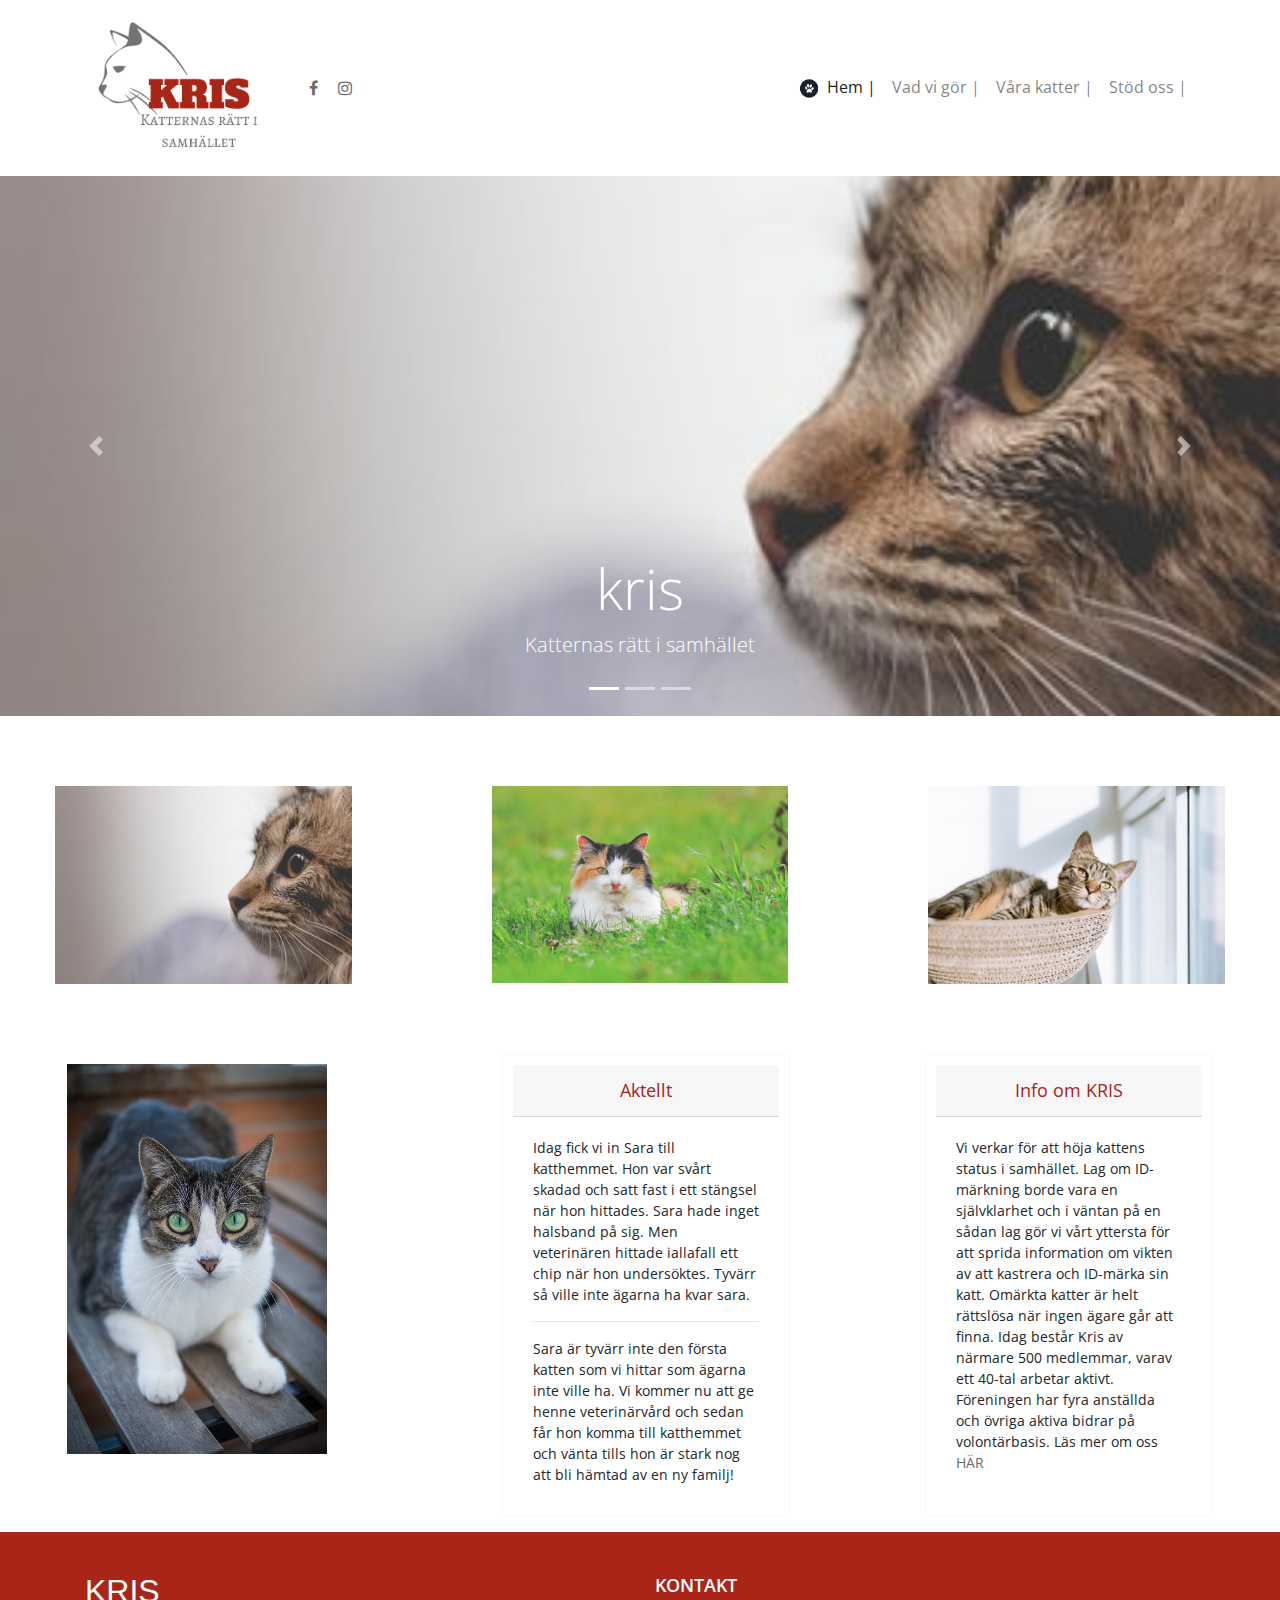
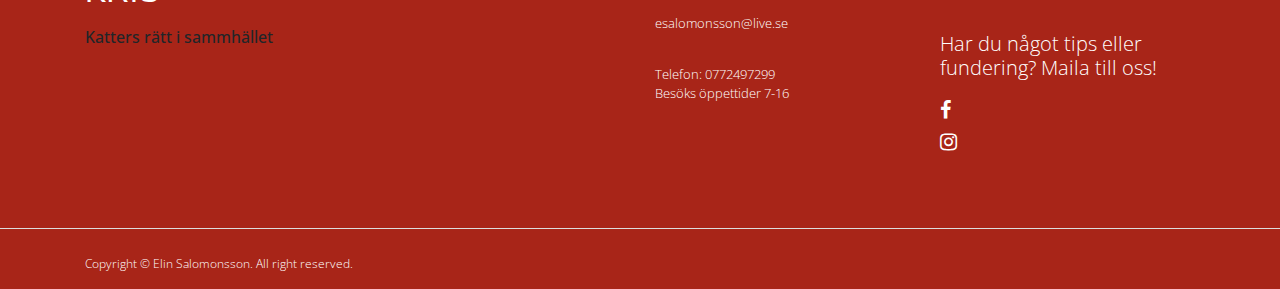
<file: index.html>
<!DOCTYPE html>
<html lang="sv">
<head>
    <title> Göteborgs katthem - KRIS </title>

<meta charset="UTF-8"/>
    
    <meta name="keywords" content="katthem, katt, hjälp, hemlösa katter, skänka pengar"/>
    <meta name="description" content="Ett katthem där vi hämtar vårdar och ger katter ett nytt hem">
    <meta name="viewport" content="width=device-width, initial-scale=1, shrink-to-fit=no">
 <meta name="viewport" content="initial-scale=1">
    
    <link rel="stylesheet" href="https://stackpath.bootstrapcdn.com/bootstrap/4.3.1/css/bootstrap.min.css" integrity="sha384-ggOyR0iXCbMQv3Xipma34MD+dH/1fQ784/j6cY/iJTQUOhcWr7x9JvoRxT2MZw1T" crossorigin="anonymous">
    
    <link rel="stylesheet" href="https://cdnjs.cloudflare.com/ajax/libs/font-awesome/4.7.0/css/font-awesome.min.css">

    <link href="style.css" rel="stylesheet" type="text/css">
    
     <link href="https://fonts.googleapis.com/css?family=Open+Sans&display=swap" rel="stylesheet">
</head>
    
<body>
    
      <!--Navbar-->

    <nav class="navbar navbar-expand-lg navbar-light bg-white static-top">
  <div class="container">
    <a class="navbar-brand" href="index.html">
          <img src="KRIS%20(5).png" height="150" alt="KRIS logo">
        </a>
    <button class="navbar-toggler" type="button" data-toggle="collapse" data-target="#navbarResponsive" aria-controls="navbarResponsive" aria-expanded="false" aria-label="Toggle navigation">
          <span class="navbar-toggler-icon"></span>
        </button>
    <div class="collapse navbar-collapse" id="navbarResponsive">
        <a href="#" class="fa fa-facebook"></a><a href="#" class="fa fa-instagram"></a>
      <ul class="navbar-nav ml-auto">
        <li class="nav-item active">

                    <a class="nav-link" href="index.html"><img src="cat-2692346_960_720.png" height="25" alt="hemknapp">Hem |
                <span class="sr-only">(current)</span>
              </a>
        </li>
        
            <li class="nav-item">
          <a class="nav-link" href="vadvigor.html">Vad vi gör |</a>
        </li>
        <li class="nav-item">
          <a class="nav-link" href="varakatter.html">Våra katter |</a>
        </li>
          <li class="nav-item">
          <a class="nav-link" href="stodoss.html">Stöd oss |</a>
      </ul>
    </div>
  </div>
</nav>

    
    
    <!--SLIDE PIC-->
    
                           
     <header>
  <div id="carouselExampleIndicators" class="carousel slide" data-ride="carousel">
    <ol class="carousel-indicators">
      <li data-target="#carouselExampleIndicators" data-slide-to="0" class="active"></li>
      <li data-target="#carouselExampleIndicators" data-slide-to="1"></li>
      <li data-target="#carouselExampleIndicators" data-slide-to="2"></li>
    </ol>
    <div class="carousel-inner" role="listbox">
     
      <div class="carousel-item active" style="background-image: url(kattstirr.jpg)" alt="katt">
        <div class="carousel-caption d-none d-md-block">
          <h3 class="display-4">kris</h3>
          <p class="lead">Katternas rätt i samhället</p>
        </div>
      </div>
     
      <div class="carousel-item" style="background-image: url(kattvitbakgrund.jpg)" alt="katt">
        <div class="carousel-caption d-none d-md-block">
          <h3 class="display-4">Ni hjälper</h3>
          <p class="lead">Tack vare er så kan vi rädda Göteborgs hemlösa katter.</p>
        </div>
      </div>
      <!-- Slide Three - Set the background image for this slide in the line below -->
      <div class="carousel-item" style="background-image: url(kattgr%C3%B6n.jpg)" alt="katt">
        <div class="carousel-caption d-none d-md-block">
          <h3 class="display-4">Vi räddar</h3>
          <p class="lead">Hittils har vi räddat 500 katter!</p>
        </div>
      </div>
    </div>
    <a class="carousel-control-prev" href="#carouselExampleIndicators" role="button" data-slide="prev">
          <span class="carousel-control-prev-icon" aria-hidden="true"></span>
          <span class="sr-only">Previous</span>
        </a>
    <a class="carousel-control-next" href="#carouselExampleIndicators" role="button" data-slide="next">
          <span class="carousel-control-next-icon" aria-hidden="true"></span>
          <span class="sr-only">Next</span>
        </a>
  </div>
</header>
    
    
    <!--bilder column-->
    
  <div class="row">
  <div class="column">
    <img src="kattstirr.jpg" style="width:100%" alt="katt">
  </div>
  <div class="column">
    <img src="kattgräs.jpg" style="width:100%" alt="katt">
  </div>
  <div class="column">
    <img src="kattchill.jpg" style="width:100%" alt="katt">
  </div>
</div> 
    
    
                                            
    <!--Container-->
    
    
<div class="container-1">
 
    <img src="katt.jpg" alt="katt">
        
<div class="card border-light mb-3" style="max-width: 18rem;">
  <div class="card-header">Aktellt</div>
  <div class="card-body">
   
      <p class="card-text">Idag fick vi in Sara till katthemmet. Hon var svårt skadad och satt fast i ett stängsel när hon hittades. Sara hade inget halsband på sig. Men veterinären hittade iallafall ett chip när hon undersöktes. Tyvärr så ville inte ägarna ha kvar sara.  <HR width="100%" align="left"></HR>
      Sara är tyvärr inte den första katten som vi hittar som ägarna inte ville ha. Vi kommer nu att ge henne veterinärvård och sedan får hon komma till katthemmet och vänta tills hon är stark nog att bli hämtad av en ny familj!
  </div>
</div>
   
   
    <div class="card border-light mb-3" style="max-width: 18rem;">
  <div class="card-header">Info om KRIS</div>
  <div class="card-body">
    <p class="card-text">Vi verkar för att höja kattens status i samhället.
Lag om ID-märkning borde vara en självklarhet och i väntan på en sådan lag gör vi vårt yttersta för att sprida information om vikten av att kastrera och ID-märka sin katt. Omärkta katter är helt rättslösa när ingen ägare går att finna.

Idag består Kris av närmare 500 medlemmar, varav ett 40-tal arbetar aktivt. Föreningen har fyra anställda och övriga aktiva bidrar på volontärbasis. Läs mer om oss <a href="vadvigor.html">HÄR</a></p>
  </div>
</div>
    </div>
    
    
    <!-----BUTTON UP---->
    
    <button onclick="topFunction()" id="myBtn" title="Go to top">Top</button>
    
    <script>
var mybutton = document.getElementById("myBtn");

// When the user scrolls down 20px from the top of the document, show the button
window.onscroll = function() {scrollFunction()};

function scrollFunction() {
  if (document.body.scrollTop > 20 || document.documentElement.scrollTop > 20) {
    mybutton.style.display = "block";
  } else {
    mybutton.style.display = "none";
  }
}

// When the user clicks on the button, scroll to the top of the document
function topFunction() {
  document.body.scrollTop = 0;
  document.documentElement.scrollTop = 0;
}
</script>
   

    <!--FOOTER-->

 
    <footer>
    <div class="footer" id="footer">
        <div class="container">
            <div class="row">
                <div class="col-lg-6 col-md-6 col-sm-6 col-xs-6">
                    <h4> KRIS </h4>
                    <h6>Katters rätt i sammhället</h6>
                </div>
                <div class="col-lg-3 col-sm-2 col-xs-3">
                    <h3> Kontakt </h3>
                    <ul>
                        <li><a href="mailto:esalomonsson@live.se"> esalomonsson@live.se </a></li>
                        <br/>
                        <li> <p> Telefon: 0772497299 </p> </li>
                        <li> <p> Besöks öppettider 7-16 </p> </li>
                    </ul>
                </div>
                <div class="col-lg-3 col-sm-2 col-xs-3">
                    <ul>
                        <li> <h5> <a href="mailto:esalomonsson@live.se" style="margin-top: 5em"> Har du något tips eller fundering? Maila till oss!</a> </h5></li>
                       <li> <h5><a href="#" class="fa fa-facebook"></a><a href="#" class="fa fa-instagram"></a></h5></li>
                           
                    </ul>
                </div>
         
        </div>
 
    </div>
  
                          
    <div class="footer-bottom">
        <div class="container">
            <p class="pull-left copyright"> Copyright © Elin Salomonsson. All right reserved. </p>
        </div>
        </div>
        </div>
        </footer>
   
  
    
   <script src="https://code.jquery.com/jquery-3.3.1.slim.min.js" integrity="sha384-q8i/X+965DzO0rT7abK41JStQIAqVgRVzpbzo5smXKp4YfRvH+8abtTE1Pi6jizo" crossorigin="anonymous"></script>
<script src="https://cdnjs.cloudflare.com/ajax/libs/popper.js/1.14.7/umd/popper.min.js" integrity="sha384-UO2eT0CpHqdSJQ6hJty5KVphtPhzWj9WO1clHTMGa3JDZwrnQq4sF86dIHNDz0W1" crossorigin="anonymous"></script>
<script src="https://stackpath.bootstrapcdn.com/bootstrap/4.3.1/js/bootstrap.min.js" integrity="sha384-JjSmVgyd0p3pXB1rRibZUAYoIIy6OrQ6VrjIEaFf/nJGzIxFDsf4x0xIM+B07jRM" crossorigin="anonymous"></script>
    
    
    </body>
    </html>
</file>
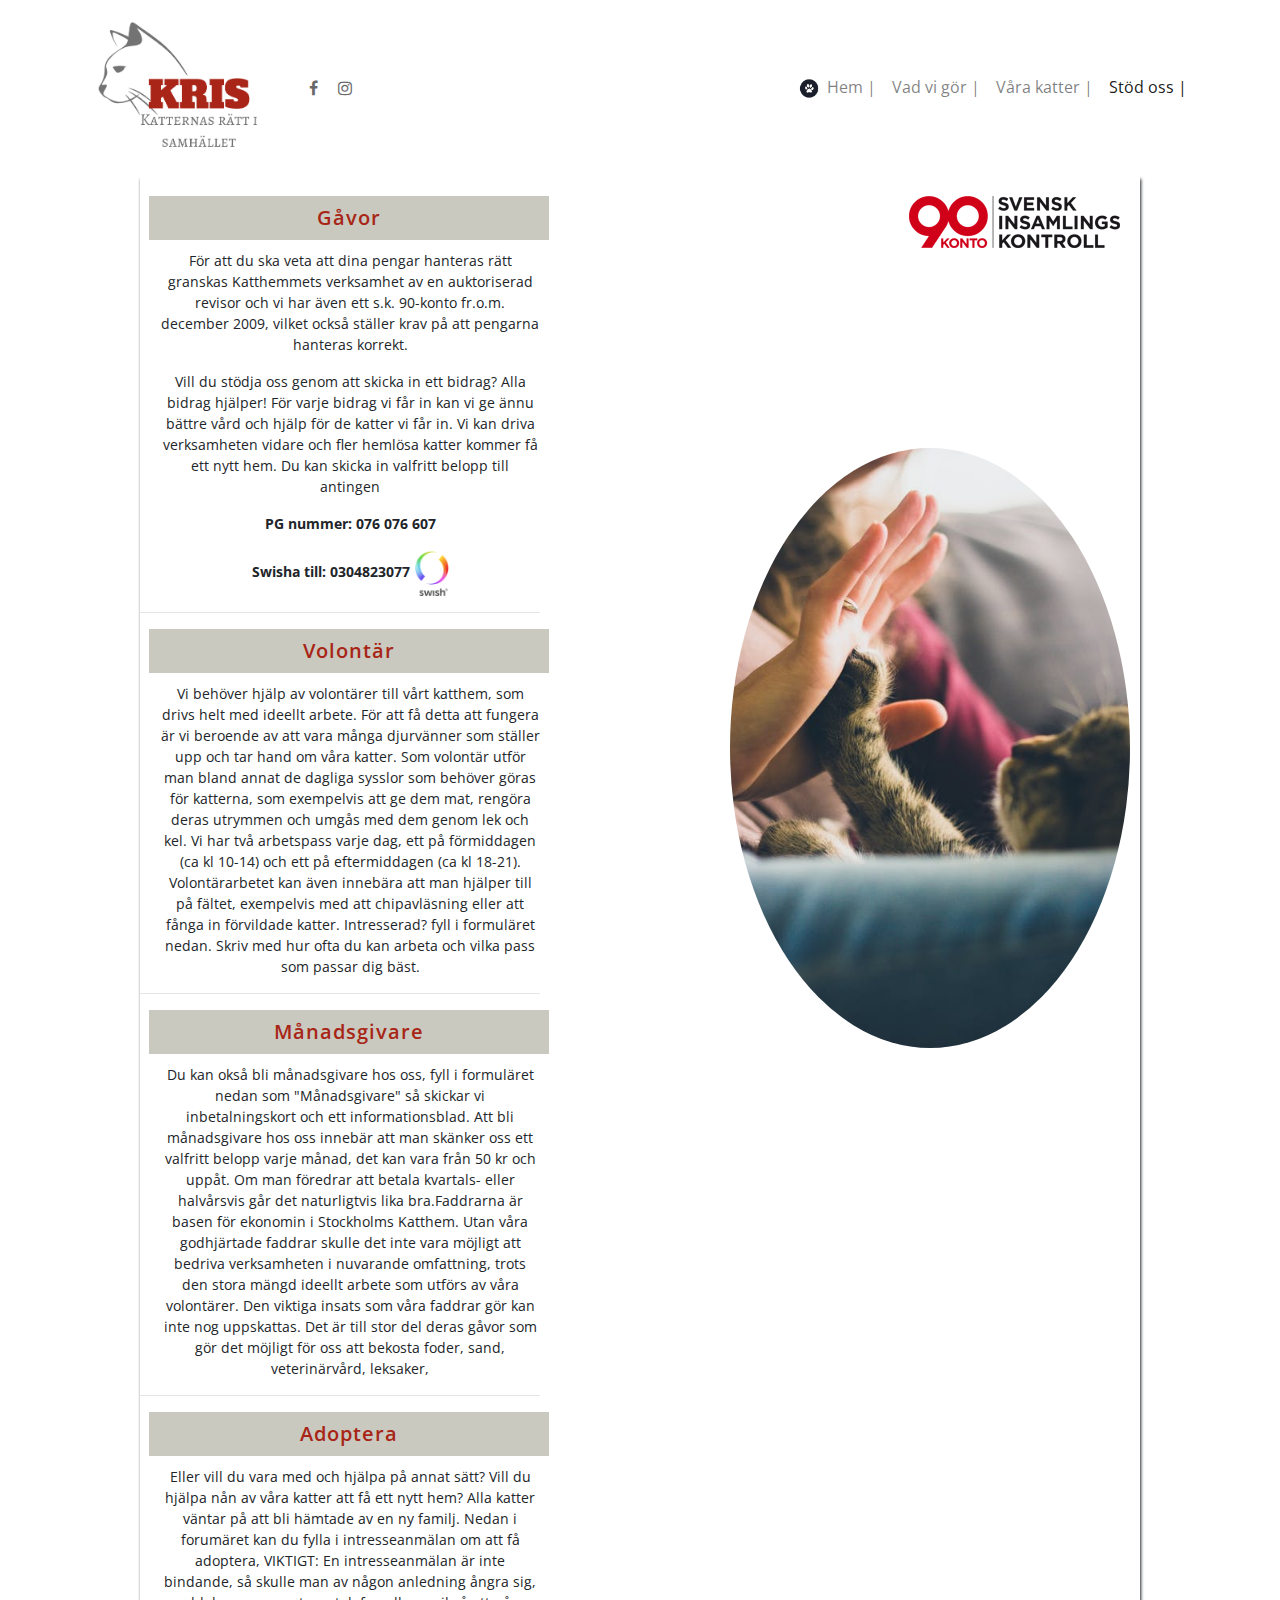
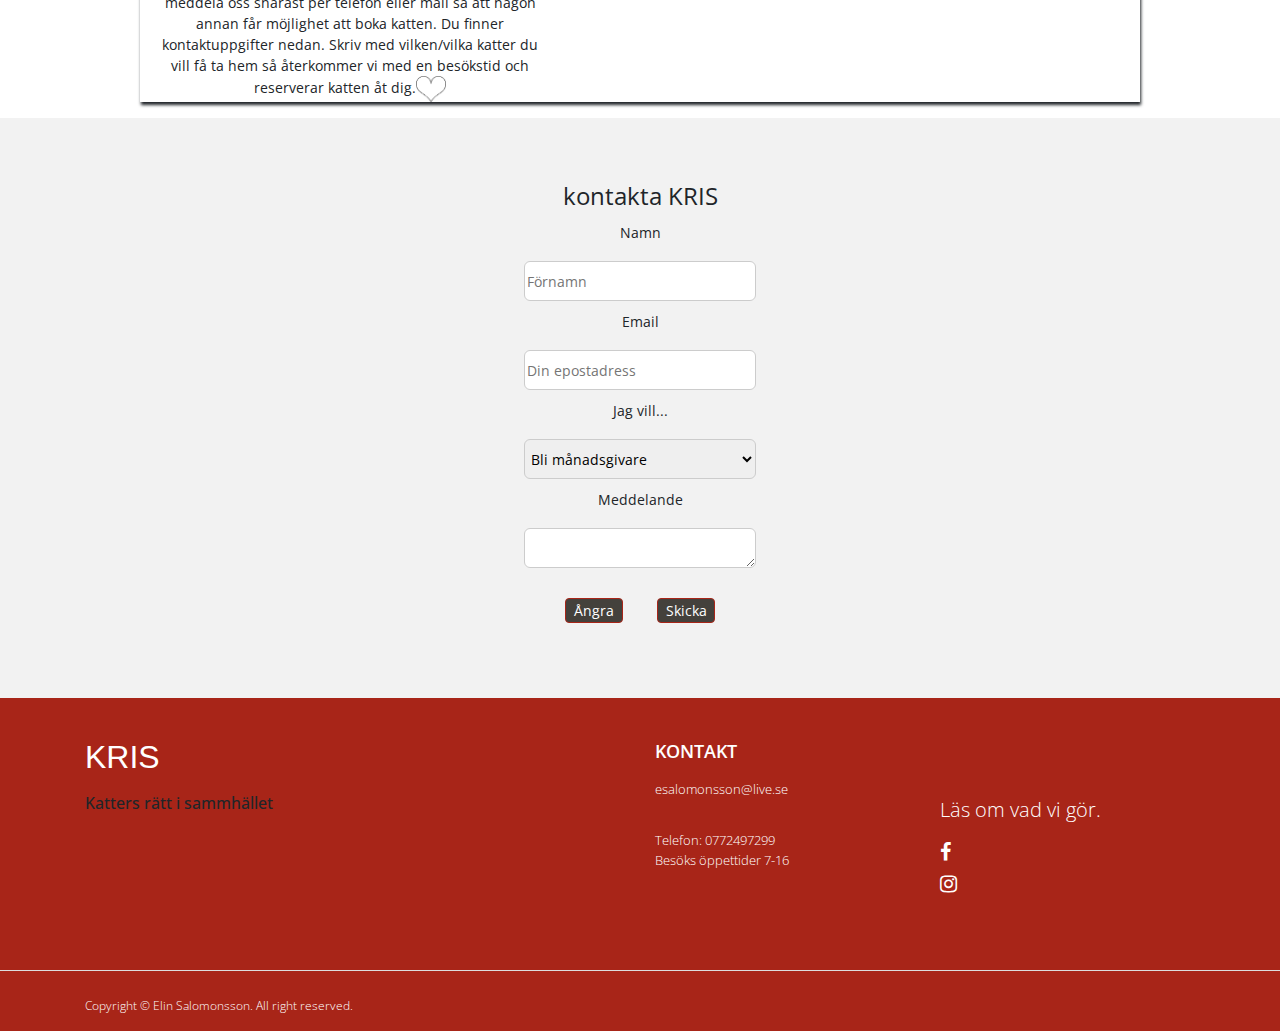
<file: stodoss.html>
<!DOCTYPE html>
<html lang="sv">
<head>
    
<title> KRIS stöd oss - KRIS katthem </title>
    
    <meta charset="UTF-8"/>
    
    <meta name="keywords" content="katthem, katt, hjälp, hemlösa katter, skänka pengar"/>
    <meta name="description" content="Ett katthem där vi hämtar vårdar och ger katter ett nytt hem">
    <meta name="viewport" content="initial-scale=1">
    
    <link rel="stylesheet" href="https://stackpath.bootstrapcdn.com/bootstrap/4.3.1/css/bootstrap.min.css" integrity="sha384-ggOyR0iXCbMQv3Xipma34MD+dH/1fQ784/j6cY/iJTQUOhcWr7x9JvoRxT2MZw1T" crossorigin="anonymous">
    
    <link rel="stylesheet" href="https://cdnjs.cloudflare.com/ajax/libs/font-awesome/4.7.0/css/font-awesome.min.css">

    <link href="style.css" rel="stylesheet" type="text/css">
    
     <link href="https://fonts.googleapis.com/css?family=Open+Sans&display=swap" rel="stylesheet">
    

</head>
    
<body>
    
        
      <!--Nav och länkar-->
    
 <nav class="navbar navbar-expand-lg navbar-light bg-white static-top">
  <div class="container">
    <a class="navbar-brand" href="index.html">
          <img src="KRIS%20(5).png" height="150"  alt="KRIS logo">
        </a>
    <button class="navbar-toggler" type="button" data-toggle="collapse" data-target="#navbarResponsive" aria-controls="navbarResponsive" aria-expanded="false" aria-label="Toggle navigation">
          <span class="navbar-toggler-icon"></span>
        </button>
       <a href="#" class="fa fa-facebook"></a><a href="#" class="fa fa-instagram"></a>
    <div class="collapse navbar-collapse" id="navbarResponsive">
        
      <ul class="navbar-nav ml-auto">
        
         
            <a class="nav-link" href="index.html"><img src="cat-2692346_960_720.png" height="25" alt="Hemknapp">Hem |
              </a>
       
        
            <li class="nav-item">
          <a class="nav-link" href="vadvigor.html">Vad vi gör |</a>
        </li>
        <li class="nav-item">
          <a class="nav-link" href="varakatter.html">Våra katter |</a>
        </li>
          
          
        <li class="nav-item active">
          <a class="nav-link" href="stodoss.html">Stöd oss |</a>
        </li>
      </ul>
    </div>
  </div>
</nav>
    
    <div id="wrapper">
        <img class="placering2" src="569149.png" alt="90 konto">
        
        <img class="placering rounded-circle" src="highfive.jpg">
        
        
    
<h2>Gåvor</h2>
        <p>För att du ska veta att dina pengar hanteras rätt granskas Katthemmets verksamhet av en auktoriserad revisor och vi har även ett s.k. 90-konto fr.o.m. december 2009, vilket också ställer krav på att pengarna hanteras korrekt.<p>Vill du stödja oss genom att skicka in ett bidrag? Alla bidrag hjälper! För varje bidrag vi får in kan vi ge ännu bättre vård och hjälp för de katter vi får in. Vi kan driva verksamheten vidare och fler hemlösa katter kommer få ett nytt hem. Du kan skicka in valfritt belopp till antingen </p>
        <p><b>PG nummer: 076 076 607<p>
                Swisha till: 0304823077</b> <img src="514817.png" width="35" alt="Swish"> </p>
    <HR width="40%" align="left">
        <h2>Volontär</h2>
    <p>
        Vi behöver hjälp av volontärer till vårt katthem, som drivs helt med ideellt arbete. För att få detta att fungera är vi beroende av att vara många djurvänner som ställer upp och tar hand om våra katter. Som volontär utför man bland annat de dagliga sysslor som behöver göras för katterna, som exempelvis att ge dem mat, rengöra deras utrymmen och umgås med dem genom lek och kel. Vi har två arbetspass varje dag, ett på förmiddagen (ca kl 10-14) och ett på eftermiddagen (ca kl 18-21). Volontärarbetet kan även innebära att man hjälper till på fältet, exempelvis med att chipavläsning eller att fånga in förvildade katter. Intresserad? fyll i formuläret nedan. Skriv med hur ofta du kan arbeta och vilka pass som passar dig bäst.</p>
        <HR width="40%" align="left">
            
        <h2>Månadsgivare</h2>
        <p>Du kan okså bli månadsgivare hos oss, fyll i formuläret nedan som "Månadsgivare" så skickar vi inbetalningskort och ett informationsblad. Att bli månadsgivare hos oss innebär att man skänker oss ett valfritt belopp varje månad, det kan vara från 50 kr och uppåt. Om man föredrar att betala kvartals- eller halvårsvis går det naturligtvis lika bra.Faddrarna är basen för ekonomin i Stockholms Katthem. Utan våra godhjärtade faddrar skulle det inte vara möjligt att bedriva verksamheten i nuvarande omfattning, trots den stora mängd ideellt arbete som utförs av våra volontärer. Den viktiga insats som våra faddrar gör kan inte nog uppskattas. Det är till stor del deras gåvor som gör det möjligt för oss att bekosta foder, sand, veterinärvård, leksaker,</p>
            
    <HR width="40%" align="left">
        
    <h2>Adoptera</h2><p>    
    Eller vill du vara med och hjälpa på annat sätt? Vill du hjälpa nån av våra katter att få ett nytt hem? Alla katter väntar på att bli hämtade av en ny familj. Nedan i forumäret kan du fylla i intresseanmälan om att få adoptera, VIKTIGT: En intresseanmälan är inte bindande, så skulle man av någon anledning ångra sig, meddela oss snarast per telefon eller mail så att någon annan får möjlighet att boka katten. Du finner kontaktuppgifter nedan. Skriv med vilken/vilka katter du vill få ta hem så återkommer vi med en besökstid och reserverar katten åt dig.<img src="Unknown.png" width="30"></p>
   
        </div>
        
            
          
        <!--formulär-->
    
    <div class="container6">
        
    <form method="post"  action="http://www.softstudio.se/sendEmail.php">
        
        <input type="hidden" name="to" value="esalomonsson@live.se">
        
        <legend>kontakta KRIS</legend>
        
        <label for="firstname">Namn</label> <br />
        <input type="text" id="fname" name="firstname" placeholder="Förnamn">
        <br />
        
         <label for="Email">Email</label> <br />
        <input type="text" placeholder="Din epostadress" id="Email" name="Email">
        <br />
        
        <label for="Jagvill">Jag vill...</label> <br />
      <select id="Jagvill" name="Jagvill"> <br />
          
          <option placeholder="Blimanadsgivare">Bli månadsgivare</option>
          <option placeholder="blivolontar">Bli volontär</option>
          <option placeholder="Adopterakatt">Adoptera katt</option>
        </select><br />
    

    <label for="subject">Meddelande</label> <br />
    <textarea id="subject" name="subject" placeholder="skriv här">
    </textarea> <br />
        
  <input type="reset" value="Ångra">   
<input type="submit" value="Skicka">
<br /> </form>
</div>
            
            
 <!-----BUTTON UP---->
    
    <button onclick="topFunction()" id="myBtn" title="Go to top">Top</button>
    
    <script>
var mybutton = document.getElementById("myBtn");

// When the user scrolls down 20px from the top of the document, show the button
window.onscroll = function() {scrollFunction()};

function scrollFunction() {
  if (document.body.scrollTop > 60 || document.documentElement.scrollTop > 60) {
    mybutton.style.display = "block";
  } else {
    mybutton.style.display = "none";
  }
}

// When the user clicks on the button, scroll to the top of the document
function topFunction() {
  document.body.scrollTop = 0;
  document.documentElement.scrollTop = 0;
}
</script>
   
    
   <!--FOOTER-->
    
    
    <footer>
    <div class="footer" id="footer">
        <div class="container">
            <div class="row">
                <div class="col-lg-6 col-md-6 col-sm-6 col-xs-6">
                    <h4> KRIS </h4>
                    <h6>Katters rätt i sammhället</h6>
                </div>
                <div class="col-lg-3 col-sm-2 col-xs-3">
                    <h3> Kontakt </h3>
                    <ul>
                        <li><a href="mailto:esalomonsson@live.se"> esalomonsson@live.se </a></li>
                        <br/>
                        <li> <p> Telefon: 0772497299 </p> </li>
                        <li> <p> Besöks öppettider 7-16 </p> </li>
                    </ul>
                </div>
                <div class="col-lg-3 col-sm-2 col-xs-3">
                    <ul>
                        <li> <h5> <a href="vadvigor.html" style="margin-top: 5em"> Läs om vad vi gör.</a> </h5></li>
                       <li> <h5><a href="#" class="fa fa-facebook"></a><a href="#" class="fa fa-instagram"></a></h5></li>
                           
                    </ul>
                </div>
         
        </div>
 
    </div>
  
                          
    <div class="footer-bottom">
        <div class="container">
            <p class="pull-left copyright"> Copyright © Elin Salomonsson. All right reserved. </p>
        </div>
        </div>
        </div>
        </footer>
        
        
    
   <script src="https://code.jquery.com/jquery-3.3.1.slim.min.js" integrity="sha384-q8i/X+965DzO0rT7abK41JStQIAqVgRVzpbzo5smXKp4YfRvH+8abtTE1Pi6jizo" crossorigin="anonymous"></script>
            
<script src="https://cdnjs.cloudflare.com/ajax/libs/popper.js/1.14.7/umd/popper.min.js" integrity="sha384-UO2eT0CpHqdSJQ6hJty5KVphtPhzWj9WO1clHTMGa3JDZwrnQq4sF86dIHNDz0W1" crossorigin="anonymous"></script>
            
<script src="https://stackpath.bootstrapcdn.com/bootstrap/4.3.1/js/bootstrap.min.js" integrity="sha384-JjSmVgyd0p3pXB1rRibZUAYoIIy6OrQ6VrjIEaFf/nJGzIxFDsf4x0xIM+B07jRM" crossorigin="anonymous"></script>
            
    </body>
    </html>
</file>
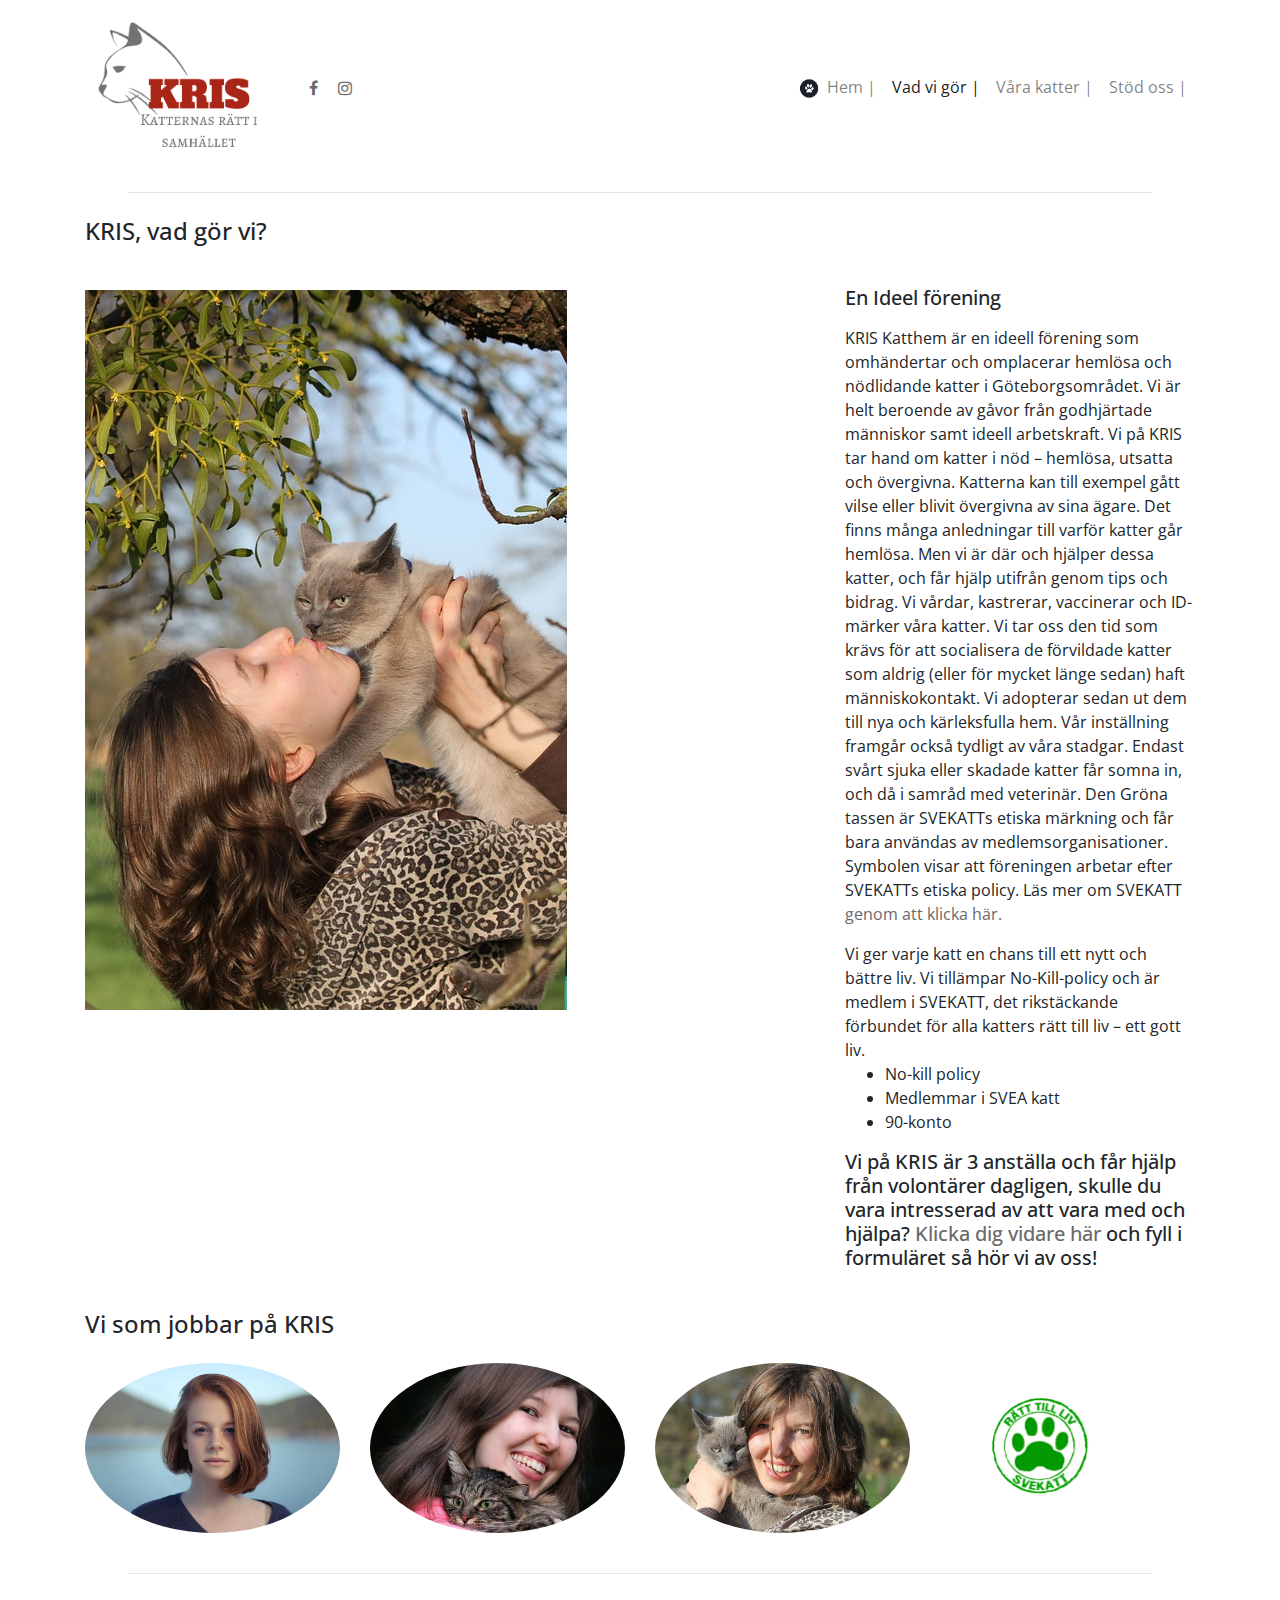
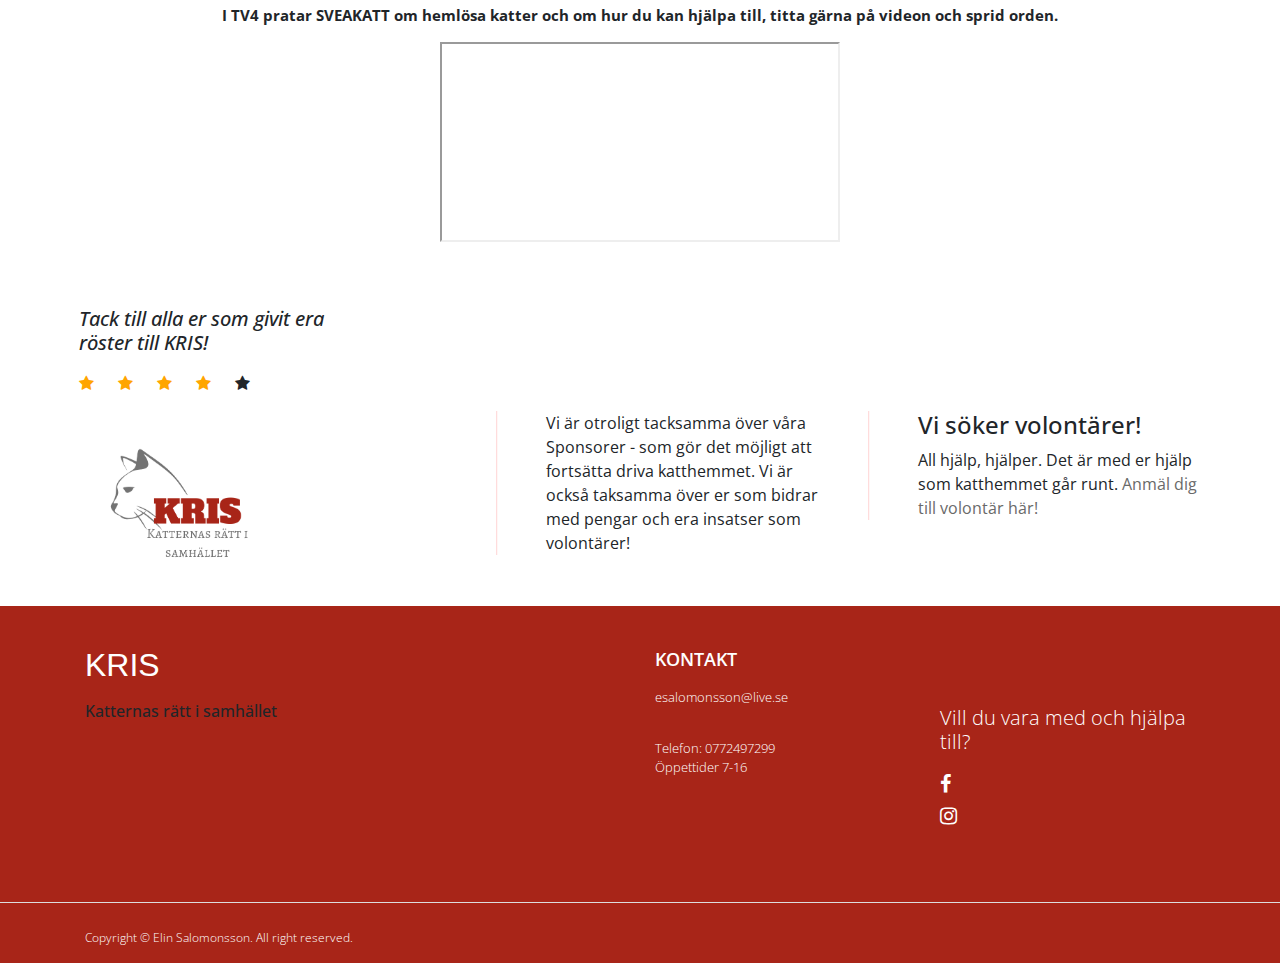
<file: vadvigor.html>
<!DOCTYPE html>
<html lang="sv">
<head>
    <title> Göteborgs katthem om oss - KRIS katthem</title>
     <meta charset="UTF-8"/>
    
    <meta name="keywords" content="katthem, katt, hjälp, hemlösa katter, skänka pengar, bidrag, göteborg katthem, om oss, kris katthem"/>
  
    <meta name="description" content="Vad KRIS gör, katthemmet hämtar, vårdar och ger katter ett nytt hem. ">
    
    <meta name="viewport" content="initial-scale=1">
    
    <link rel="stylesheet" href="https://stackpath.bootstrapcdn.com/bootstrap/4.3.1/css/bootstrap.min.css" integrity="sha384-ggOyR0iXCbMQv3Xipma34MD+dH/1fQ784/j6cY/iJTQUOhcWr7x9JvoRxT2MZw1T" crossorigin="anonymous">
    
    <link rel="stylesheet" href="https://cdnjs.cloudflare.com/ajax/libs/font-awesome/4.7.0/css/font-awesome.min.css">

    <link href="style.css" rel="stylesheet" type="text/css">
    
     <link href="https://fonts.googleapis.com/css?family=Open+Sans&display=swap" rel="stylesheet">
</head>
    
<body>

  
      <!--Nav och länkar-->
    

    <nav class="navbar navbar-expand-lg navbar-light bg-white static-top">
  <div class="container">
    <a class="navbar-brand" href="index.html">
          <img src="KRIS%20(5).png" height="150" alt="KRIS logo">
        </a>
    <button class="navbar-toggler" type="button" data-toggle="collapse" data-target="#navbarResponsive" aria-controls="navbarResponsive" aria-expanded="false" aria-label="Toggle navigation">
          <span class="navbar-toggler-icon"></span>
        </button>
      
    <div class="collapse navbar-collapse" id="navbarResponsive">
        <a href="#" class="fa fa-facebook"></a><a href="#" class="fa fa-instagram"></a>
        
      <ul class="navbar-nav ml-auto">
        
    
        <a class="nav-link" href="index.html"><img src="cat-2692346_960_720.png" height="25" alt="Hemknapp">Hem |
                
              </a>
        
        
            <li class="nav-item">
                <li class="nav-item active">
          <a class="nav-link" href="vadvigor.html">Vad vi gör | <span class="sr-only">(current)</span></a>
        </li>
        <li class="nav-item">
          <a class="nav-link" href="varakatter.html">Våra katter |</a>
        </li>
          <li class="nav-item">
          <a class="nav-link" href="stodoss.html">Stöd oss |</a>
      </ul>
    </div>
  </div>
</nav>
    
    
    
    <HR width="80%" align="center">
        
        
        
        <!---CONTAINER--->
        

<div class="container">

  
  <h1 class="my-4">KRIS, vad gör vi?
  </h1>

  
  <div class="row">

    <div class="col-md-8">
        <img class="img-fluid" src="portrait-3303492_960_720.jpg" alt="porträtt av personal">
         
    </div>
    
    <div class="col-md-4">
      <h3 class="my-3">En Ideel förening</h3>
      <p class="brödtext-kris">KRIS Katthem är en ideell förening som omhändertar och omplacerar hemlösa och nödlidande katter i Göteborgsområdet. Vi är helt beroende av gåvor från godhjärtade människor samt ideell arbetskraft.
          Vi på KRIS tar hand om katter i nöd – hemlösa, utsatta och övergivna. Katterna kan till exempel gått vilse eller blivit övergivna av sina ägare. Det finns många anledningar till varför katter går hemlösa. Men vi är där och hjälper dessa katter, och får hjälp utifrån genom tips och bidrag. Vi vårdar, kastrerar, vaccinerar och ID-märker våra katter. Vi tar oss den tid som krävs för att socialisera de förvildade katter som aldrig (eller för mycket länge sedan) haft människokontakt. Vi adopterar sedan ut dem till nya och kärleksfulla hem.
          Vår inställning framgår också tydligt av våra stadgar. Endast svårt sjuka eller skadade katter får somna in, och då i samråd med veterinär.

Den Gröna tassen är SVEKATTs etiska märkning och får bara användas av medlemsorganisationer. Symbolen visar att föreningen arbetar efter SVEKATTs etiska policy.
          Läs mer om SVEKATT <a href="http://www.svekatt.se/?ID=0" target="blank" data toggle="tooltip" title="Gå vidare till SVEAKATT?">genom att klicka här.</a> </p>
Vi ger varje katt en chans till ett nytt och bättre liv.
Vi tillämpar No-Kill-policy och är medlem i SVEKATT, det rikstäckande förbundet för alla katters rätt till liv – ett gott liv.
            <ul>
        <li>No-kill policy</li>
        <li>Medlemmar i SVEA katt</li>
        <li>90-konto</li>
      </ul>
      <h3 class="my-3">Vi på KRIS är 3 anställa och får hjälp från volontärer dagligen, skulle du vara intresserad av att vara med och hjälpa?
          <a href="stodoss.html" data-toggle="tooltip" title="gå vidare till formulär?">Klicka dig vidare här </a>och fyll i formuläret så hör vi av oss!</h3>

    </div>

        </div>
    
    <!---CARDGROP PERSONAL--->
 
    
  <h3 class="my-4">Vi som jobbar på KRIS</h3>

  <div class="row">

    <div class="col-md-3 col-sm-6 mb-4">
     
            <img class="img-fluid rounded-circle" src="girl-919048_960_720.jpg" width="500" height="300" alt="Personal">
          
    </div>

    <div class="col-md-3 col-sm-6 mb-4">
      
            <img class="img-fluid rounded-circle" src="portrait-3265624_960_720.jpg"   width="500" height="300" alt="Personal">
         
    </div>

    <div class="col-md-3 col-sm-6 mb-4">
      
            <img class="img-fluid rounded-circle" src="människakatt.jpg" alt="Personal">
         
    </div>

    <div class="col-md-3 col-sm-6 mb-4">
      
            <img class="img-fluid1" src="253838.jpg.png"  width="100" alt="SVEAKATT logo">
          
    </div>

  </div>


</div>

       
         
    <HR width="80%" align="center">
        
        <!---VIDEO--->
        
<div class="container-iframe">
 <iframe src="https://www.youtube.com/embed/j6CqfV-Lnjc"></iframe>
                                                                
    <p>I TV4 pratar SVEAKATT
        om hemlösa katter och om hur du kan hjälpa till, titta gärna på videon och sprid orden.</p>
        </div>
        
        
<section>
    <h2>Tack till alla er som givit era röster till KRIS!</h2>
    <span class="fa fa-star checked"></span>
<span class="fa fa-star checked"></span>
<span class="fa fa-star checked"></span>
<span class="fa fa-star checked"></span>
<span class="fa fa-star"></span>
</section>

<section>
    
    <img src="KRIS%20(5).png" alt="KRIS logo">
    
    <aside><h2>Vi söker volontärer!</h2> All hjälp, hjälper. Det är med er hjälp som katthemmet går runt. <a href="stodoss.html"> Anmäl dig till volontär här!</a></aside>
    
        <aside>Vi är otroligt tacksamma över våra Sponsorer - som gör det möjligt att fortsätta driva katthemmet. Vi är också taksamma  över er som bidrar med pengar och era insatser som volontärer!</aside>
       
</section>

     
        <!-----BUTTON UP---->
    
    <button onclick="topFunction()" id="myBtn" title="Go to top">Top</button>
    
    <script>
var mybutton = document.getElementById("myBtn");

// When the user scrolls down 20px from the top of the document, show the button
window.onscroll = function() {scrollFunction()};

function scrollFunction() {
  if (document.body.scrollTop > 60 || document.documentElement.scrollTop > 60) {
    mybutton.style.display = "block";
  } else {
    mybutton.style.display = "none";
  }
}

// When the user clicks on the button, scroll to the top of the document
function topFunction() {
  document.body.scrollTop = 0;
  document.documentElement.scrollTop = 0;
}
</script>
        
    
    <!---FOOTER--->
    
   <footer>
    <div class="footer" id="footer">
        <div class="container">
            <div class="row">
                <div class="col-lg-6 col-md-6 col-sm-6 col-xs-6">
                    <h4> KRIS </h4>
                    <h6>Katternas rätt i samhället</h6>
                </div>
                
                <div class="col-lg-3 col-sm-2 col-xs-3">
                    <h3> Kontakt </h3>
                    <ul>
                        <li><a href="mailto:esalomonsson@live.se"> esalomonsson@live.se </a></li>
                        <br/>
                        <li> <p> Telefon: 0772497299 </p> </li>
                        <li> <p>Öppettider 7-16 </p> </li>
                    </ul>
                </div>
                <div class="col-lg-3 col-sm-2 col-xs-3">
                    <ul>
                        <li> <h5> <a href="stodoss.html" style="margin-top: 5em"> Vill du vara med och hjälpa till?</a> </h5></li>
                            <li> <h5><a href="#" class="fa fa-facebook"></a><a href="#" class="fa fa-instagram"></a></h5></li>
                        
                    </ul>
                </div>
          
        </div>
      
    </div>
 
                          
    <div class="footer-bottom">
        <div class="container">
            <p class="pull-left copyright"> Copyright © Elin Salomonsson. All right reserved. </p>
        
        </div>
    </div>
       
       </div>
             </footer>
        
        
        <script>
$(document).ready(function(){
  $('[data-toggle="tooltip"]').tooltip();
});
</script>
        
        
<script src="https://code.jquery.com/jquery-3.3.1.slim.min.js" integrity="sha384-q8i/X+965DzO0rT7abK41JStQIAqVgRVzpbzo5smXKp4YfRvH+8abtTE1Pi6jizo" crossorigin="anonymous"></script>
        
<script src="https://cdnjs.cloudflare.com/ajax/libs/popper.js/1.14.7/umd/popper.min.js" integrity="sha384-UO2eT0CpHqdSJQ6hJty5KVphtPhzWj9WO1clHTMGa3JDZwrnQq4sF86dIHNDz0W1" crossorigin="anonymous"></script>
        
<script src="https://stackpath.bootstrapcdn.com/bootstrap/4.3.1/js/bootstrap.min.js" integrity="sha384-JjSmVgyd0p3pXB1rRibZUAYoIIy6OrQ6VrjIEaFf/nJGzIxFDsf4x0xIM+B07jRM" crossorigin="anonymous"></script>


        
       
    </body>
    </html>
</file>
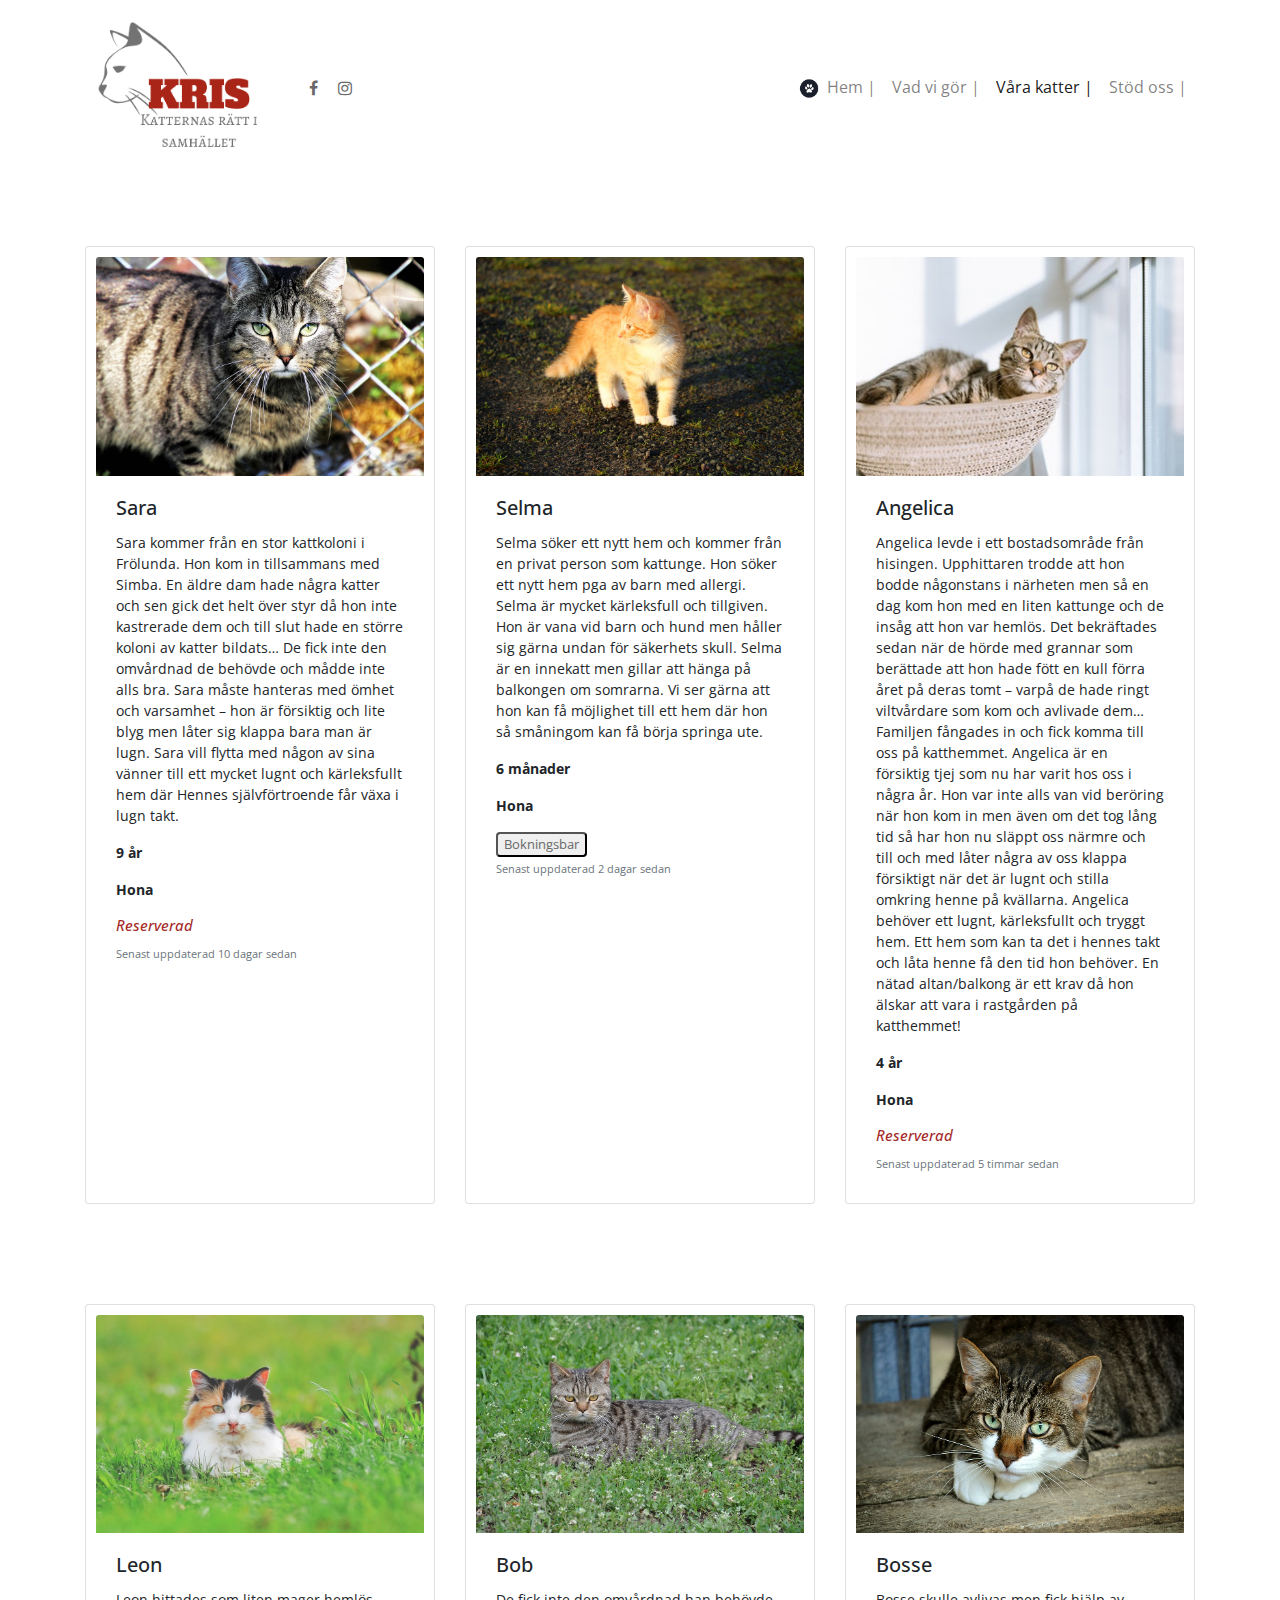
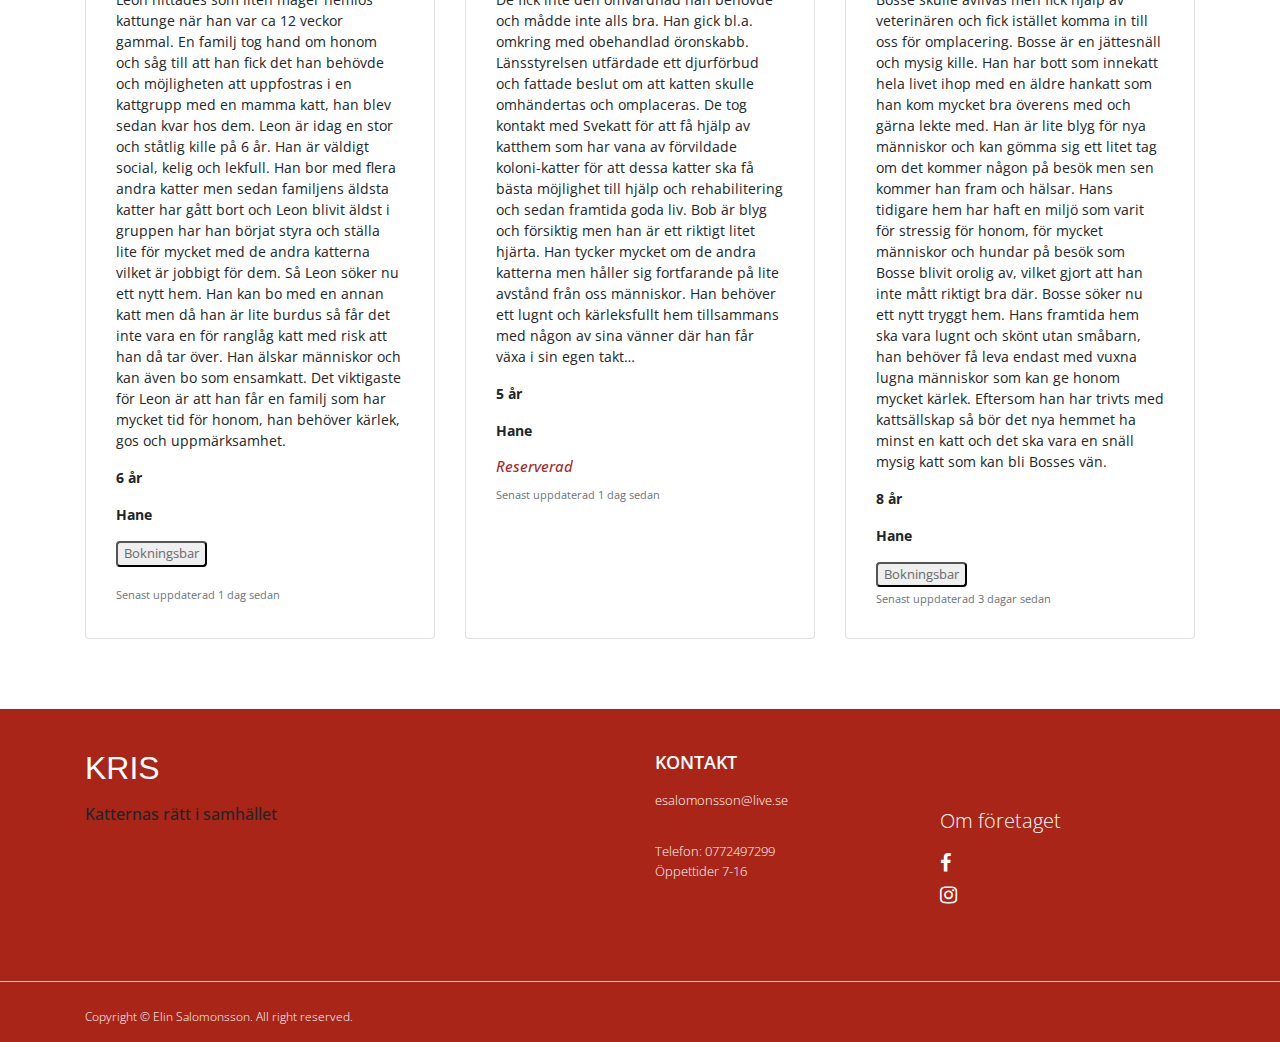
<file: varakatter.html>
<!DOCTYPE html>
<html lang="sv">
<head> 
    
<title> KRIS adoptera katt - KRIS Katthem </title>
    
<meta charset="UTF-8"/>
    <meta name="keywords" content="katthem, katt, hjälp, hemlösa katter, skänka pengar, adoptera, adoptera katt, köpa katt"/>
    
    <meta name="description" content="Ett katthem där vi hämtar vårdar och ger katter ett nytt hem">
    
        <link rel="stylesheet" href="https://stackpath.bootstrapcdn.com/bootstrap/4.3.1/css/bootstrap.min.css" integrity="sha384-ggOyR0iXCbMQv3Xipma34MD+dH/1fQ784/j6cY/iJTQUOhcWr7x9JvoRxT2MZw1T" crossorigin="anonymous">
    
    <link rel="stylesheet" href="https://cdnjs.cloudflare.com/ajax/libs/font-awesome/4.7.0/css/font-awesome.min.css">

    <link href="style.css" rel="stylesheet" type="text/css">
    
     <link href="https://fonts.googleapis.com/css?family=Open+Sans&display=swap" rel="stylesheet">

</head>
    
<body>
    

      <!--Nav och länkar-->

<nav class="navbar navbar-expand-lg navbar-light bg-white static-top">
  <div class="container">
    <a class="navbar-brand" href="index.html">
          <img src="KRIS%20(5).png" height="150" alt="KRIS logo">
        </a>
    <button class="navbar-toggler" type="button" data-toggle="collapse" data-target="#navbarResponsive" aria-controls="navbarResponsive" aria-expanded="false" aria-label="Toggle navigation">
          <span class="navbar-toggler-icon"></span>
        </button>
    <div class="collapse navbar-collapse" id="navbarResponsive">
        <a href="#" class="fa fa-facebook"></a><a href="#" class="fa fa-instagram"></a>
      <ul class="navbar-nav ml-auto">
        
 <li class="nav-item">
                    <a class="nav-link" href="index.html"><img src="cat-2692346_960_720.png" height="25" alt="Hemknapp">Hem | 
              </a>
        </li>
        
            <li class="nav-item">
          <a class="nav-link" href="vadvigor.html">Vad vi gör |</a>
        </li>
        
            <li class="nav-item active">
          <a class="nav-link" href="varakatter.html">Våra katter | <span class="sr-only">(current)</span></a>
        </li>
          <li class="nav-item">
          <a class="nav-link" href="stodoss.html">Stöd oss |</a>
      </ul>
    </div>
  </div>
</nav>

    
    
       <!--CADGROUP--> 
        
        <div class="card-deck">
  <div class="card">
    <img src="kattstängsel.jpg" class="card-img-top" alt="Katt Sara">
    <div class="card-body">
      <h5 class="card-title">Sara</h5>
      <p class="card-text">Sara kommer från en stor kattkoloni i Frölunda. Hon kom in tillsammans med Simba. En äldre dam hade några katter och sen gick det helt över styr då hon inte kastrerade dem och till slut hade en större koloni av katter bildats…

De fick inte den omvårdnad de behövde och mådde inte alls bra. Sara måste hanteras med ömhet och varsamhet – hon är försiktig och lite blyg men låter sig klappa bara man är lugn. Sara vill flytta med någon av sina vänner till ett mycket lugnt och kärleksfullt hem där Hennes självförtroende får växa i lugn takt.</p>
        <p><b>9 år</b></p><p><b>Hona</b></p> <h5 class="reserverad">Reserverad</h5>
        <p class="card-text"><small class="text-muted">Senast uppdaterad 10 dagar sedan</small></p>
    </div>
  </div>
            
  <div class="card">
    <img src="cat-1074791_960_720.jpg" class="card-img-top" alt="katt Selma">
    <div class="card-body">
      <h5 class="card-title">Selma</h5>
      <p class="card-text"> Selma söker ett nytt hem och kommer från en privat person som kattunge. Hon söker ett nytt hem pga av barn med allergi. Selma är mycket kärleksfull och tillgiven. Hon är vana vid barn och hund men håller sig gärna undan för säkerhets skull. Selma är en innekatt men gillar att hänga på balkongen om somrarna. Vi ser gärna att hon kan få möjlighet till ett hem där hon så småningom kan få börja springa ute.

</p>
      <p><b>6 månader</b></p><p><b>Hona</b></p>
        <button class="boka"><a href="stodoss.html">Bokningsbar</a></button>
        
        <p class="card-text"><small class="text-muted">Senast uppdaterad 2 dagar sedan</small></p>
        
    </div>
  </div>
       
             
  <div class="card">
    <img src="kattchill.jpg" class="card-img-top" alt="katt Angelica">
    <div class="card-body">
      <h5 class="card-title">Angelica</h5>
      <p class="card-text">Angelica levde i ett bostadsområde från hisingen. Upphittaren trodde att hon bodde någonstans i närheten men så en dag kom hon med en liten kattunge och de insåg att hon var hemlös. Det bekräftades sedan när de hörde med grannar som berättade att hon hade fött en kull förra året på deras tomt – varpå de hade ringt viltvårdare som kom och avlivade dem… Familjen fångades in och fick komma till oss på katthemmet. 

Angelica är en försiktig tjej som nu har varit hos oss i några år. Hon var inte alls van vid beröring när hon kom in men även om det tog lång tid så har hon nu släppt oss närmre och till och med låter några av oss klappa försiktigt när det är lugnt och stilla omkring henne på kvällarna.

Angelica behöver ett lugnt, kärleksfullt och tryggt hem. Ett hem som kan ta det i hennes takt och låta henne få den tid hon behöver. En nätad altan/balkong är ett krav då hon älskar att vara i rastgården på katthemmet!<p><b>4 år</b></p><p><b>Hona</b></p>
        <h5 class="reserverad">Reserverad</h5>
        <p class="card-text"><small class="text-muted">Senast uppdaterad 5 timmar sedan</small></p>
    </div>
  </div>
</div>
        
<div class="card-deck">
  <div class="card">
    <img src="kattgr%C3%A4s.jpg" class="card-img-top" alt="Katt Leon">
    <div class="card-body">
      <h5 class="card-title">Leon</h5>
      <p class="card-text">Leon hittades som liten mager hemlös kattunge när han var ca 12 veckor gammal. En familj tog hand om honom och såg till att han fick det han behövde och möjligheten att uppfostras i en kattgrupp med en mamma katt, han blev sedan kvar hos dem.

Leon är idag en stor och ståtlig kille på 6 år. Han är väldigt social, kelig och lekfull. Han bor med flera andra katter men sedan familjens äldsta katter har gått bort och Leon blivit äldst i gruppen har han börjat styra och ställa lite för mycket med de andra katterna vilket är jobbigt för dem. Så Leon söker nu ett nytt hem. Han kan bo med en annan katt men då han är lite burdus så får det inte vara en för ranglåg katt med risk att han då tar över. Han älskar människor och kan även bo som ensamkatt.

Det viktigaste för Leon är att han får en familj som har mycket tid för honom, han behöver kärlek, gos och uppmärksamhet. </p>
        <p><b>6 år</b></p><p><b>Hane</b><p>
        
        
        <button class="boka"><a href="stodoss.html">Bokningsbar</a></button>
        <p class="card-text"><small class="text-muted">Senast uppdaterad 1 dag sedan</small></p>
      </div>
  </div>
    
  <div class="card">
    <img src="kattp%C3%A5gr%C3%A4s.jpg" class="card-img-top" alt="Katt Bob">
    <div class="card-body">
      <h5 class="card-title">Bob</h5>
      <p class="card-text">De fick inte den omvårdnad han behövde och mådde inte alls bra. Han gick bl.a. omkring med obehandlad öronskabb. Länsstyrelsen utfärdade ett djurförbud och fattade beslut om att katten skulle omhändertas och omplaceras. De tog kontakt med Svekatt för att få hjälp av katthem som har vana av förvildade koloni-katter för att dessa katter ska få bästa möjlighet till hjälp och rehabilitering och sedan framtida goda liv. 

          Bob är blyg och försiktig men han är ett riktigt litet hjärta. Han tycker mycket om de andra katterna men håller sig fortfarande på lite avstånd från oss människor. Han behöver ett lugnt och kärleksfullt hem tillsammans med någon av sina vänner där han får växa i sin egen takt… <p><b>5 år</b></p><p><b>Hane</b></p>
        <h5 class="reserverad">Reserverad</h5>
        
        <p class="card-text"><small class="text-muted">Senast uppdaterad 1 dag sedan</small></p>
    </div>
  </div>
    
  <div class="card">
    <img src="cats-eyes-2671903_960_720.jpg" class="card-img-top" alt="Katt Bosse">
    <div class="card-body">
      <h5 class="card-title">Bosse</h5>
      <p class="card-text">Bosse skulle avlivas men fick hjälp av veterinären och fick istället komma in till oss för omplacering.
Bosse är en jättesnäll och mysig kille. Han har bott som innekatt hela livet ihop med en äldre hankatt som han kom mycket bra överens med och gärna lekte med. Han är lite blyg för nya människor och kan gömma sig ett litet tag om det kommer någon på besök men sen kommer han fram och hälsar.
Hans tidigare hem har haft en miljö som varit för stressig för honom, för mycket människor och hundar på besök som Bosse blivit orolig av, vilket gjort att han inte mått riktigt bra där.
Bosse söker nu ett nytt tryggt hem. Hans framtida hem ska vara lugnt och skönt utan småbarn, han behöver få leva endast med vuxna lugna människor som kan ge honom mycket kärlek. Eftersom han har trivts med kattsällskap så bör det nya hemmet ha minst en katt och det ska vara en snäll mysig katt som kan bli Bosses vän.
        <p> <b>8 år</b></p><p><b>Hane</b></p>
        <button class="boka"><a href="stodoss.html">Bokningsbar</a></button>
        <p class="card-text"><small class="text-muted">Senast uppdaterad 3 dagar sedan</small></p>
    </div>
  </div>
</div>
    
    
     <!-----BUTTON UP---->
    
    <button onclick="topFunction()" id="myBtn" title="Go to top">Top</button>
    
    <script>
var mybutton = document.getElementById("myBtn");

// When the user scrolls down 20px from the top of the document, show the button
window.onscroll = function() {scrollFunction()};

function scrollFunction() {
  if (document.body.scrollTop > 60 || document.documentElement.scrollTop > 60) {
    mybutton.style.display = "block";
  } else {
    mybutton.style.display = "none";
  }
}

// When the user clicks on the button, scroll to the top of the document
function topFunction() {
  document.body.scrollTop = 0;
  document.documentElement.scrollTop = 0;
}
</script>
   


    <!--FOOTER-->
    

    
   <footer>
    <div class="footer" id="footer">
        <div class="container">
            <div class="row">
                <div class="col-lg-6 col-md-6 col-sm-6 col-xs-6">
                    <h4> KRIS </h4>
                    <h6>Katternas rätt i samhället</h6>
                </div>
                <div class="col-lg-3 col-sm-2 col-xs-3">
                    <h3> Kontakt </h3>
                    <ul>
                        <li><a href="mailto:esalomonsson@live.se"> esalomonsson@live.se </a></li>
                        <br/>
                        <li> <p> Telefon: 0772497299 </p> </li>
                        <li> <p>Öppettider 7-16 </p> </li>
                    </ul>
                </div>
                <div class="col-lg-3 col-sm-2 col-xs-3">
                    <ul>
                        <li> <h5> <a href="vadvigor.html" style="margin-top: 5em"> Om företaget</a> </h5></li>
                            <li> <h5><a href="#" class="fa fa-facebook"></a><a href="#" class="fa fa-instagram"></a></h5></li>
                        
                    </ul>
                </div>
          
        </div>
      
    </div>
 
                          
    <div class="footer-bottom">
        <div class="container">
            <p class="pull-left copyright"> Copyright © Elin Salomonsson. All right reserved. </p>
        
        </div>
    </div>
       
       </div>
             </footer>
        
<script src="https://code.jquery.com/jquery-3.3.1.slim.min.js" integrity="sha384-q8i/X+965DzO0rT7abK41JStQIAqVgRVzpbzo5smXKp4YfRvH+8abtTE1Pi6jizo" crossorigin="anonymous"></script>
<script src="https://cdnjs.cloudflare.com/ajax/libs/popper.js/1.14.7/umd/popper.min.js" integrity="sha384-UO2eT0CpHqdSJQ6hJty5KVphtPhzWj9WO1clHTMGa3JDZwrnQq4sF86dIHNDz0W1" crossorigin="anonymous"></script>
<script src="https://stackpath.bootstrapcdn.com/bootstrap/4.3.1/js/bootstrap.min.js" integrity="sha384-JjSmVgyd0p3pXB1rRibZUAYoIIy6OrQ6VrjIEaFf/nJGzIxFDsf4x0xIM+B07jRM" crossorigin="anonymous"></script>
        
             
       
    </body>
    </html>
</file>
<file: style.css>
body {
   font-family: 'Open Sans', sans-serif;
background-color: white;
   
} 


 /*--- INDEX CAROUSEL---*/ 


    .carousel-item {
        
  height: 60vh;
  min-height: 350px;
  background: no-repeat center center scroll;
  -webkit-background-size: cover;
  -moz-background-size: cover;
  -o-background-size: cover;
  background-size: cover;
        
}



/*--INDEX CARD---*/


   .card-header {
       
    text-align:center;
    font-size: 18px;
    color: #a82518;
    
}


   .container-1 { /*conatiner*/

    display:flex;
    flex-direction: row;
    justify-content: space-around;

}

    
   .container-1 img {  /* Bild i container*/
  padding-top: 10px;
    width:300px;
        height:400px;
   padding-right: 40px;
}



/* COLUMN BILDER FÖRSTA SIDA*/

.column {
  float: left;
  width: 33.33%;
  padding: 70px;
    
}

.row::after {
    
  content: "";
  clear: both;
  display: table;

}


/*---WRAPPER STÖD OSS--*/

#wrapper {
    
    height:inherit;
 width: 1000px;
    margin: 0 auto;
    padding-top: 20px;
    background-color: white;
    max-width: 1100px;
    box-shadow: 1px 3px 3px;
    
}

#wrapper > h2 {
    
    letter-spacing: 1px;
    font-weight: 600;
    margin: 0px 0px 10px 9px;
    padding: 10px 0px 10px 0px;
    background: #9988;
    font-size: 20px;
    color: #a82516;
    text-align: center;
    width:40%;  
       
}


.placering {
    
    width:400px;
    margin-top: 200px;
    margin-right: 10px;
 clear: both;
    float:right;
    
}
 
.placering2 {
    
    margin-top: ;
    margin-right: 20px;
    float:right;
    
}

#wrapper > p {
    
    text-align: center;
    font-size: 14px;
    width:40%;
    padding-left: 20px;
}




/*---FORM---*/

 input[type=text], select, textarea {
    
  width: 20%;
        height: 40px;
  padding: 8px 2px;
  border: 1px solid #ccc;
margin:10px;
  resize: vertical;
        border-radius: 6px;
}

input[type=submit], [type=reset] {
    
        width:5%;
  background-color: #44413c;
  color: White;
  border: 1px solid #a82518;
margin:15px;
  border-radius: 4px;
  cursor: pointer;
  
}

input[type=submit]:hover {
    
  background-color: white;
}

.container6 {
    
     text-align: center;
  background-color: #f2f2f2;
 padding:60px;
    font-size: 14px;

}


/*TEXT OCH BILD I VAD VI GÖR*/


    .my-4 {
        
    font-size: 24px;
   
}

    .my-3 {  /* BRÖDTEXT*/
           
    font-size: 20px;
      
}

   .col-md-8 {  /* BILD */
    
    margin-top: 20px;
}


.img-fluid1 {
    margin-top: 30px;
    margin-left: 50px;
    
}


/*---CONTAINER VIDEO-VAD VI GÖR---*/

   iframe  {
    
  width: 400px;
  height: 200px;
       
}


   .container-iframe {
       
       display: flex;
    margin:30px 40px 30px 40px;
    flex-wrap: wrap;
    align-items: center;
       flex-direction:column-reverse;
      
}

   .container-iframe p {
   
    font-weight: bold;
    font-size: 15px;
   
}

        

/*---BOTTOM VAD VI GÖR---*/
 

.checked {   /* STJÄRNOR */
     
  color: orange;
}



section img {  /*LOGO*/
    
    width:15%;
    margin:30px;  
   
}

section {  /* Hela sektionen*/
    margin: 0px auto;
    width:90%;
    padding:5px;  
    
}

section > h2{  /* rubrik section*/
   
    width:25%;
    font-size: 20px;
    font-style:italic;
    margin: 20px 0px 0px 0px;
    padding:10px;
    
}

aside {  /* text bredvid section*/
    
    width: 30%;
    padding-left: 50px;
    margin-left: 30px;
    float: right;
    box-shadow: inset 4px 0 3px -5px red;
    
    
}

aside h2{ /* rubrik aside bredbid section*/
      
    font-size: 24px;
}


/*---symboler facebook & Instagram---*/

.fa {
    

    padding: 10px;
    text-decoration: none; 
        
}

#myBtn {  
    
  display: none;
  position: fixed;
  bottom: 10px;
  right: 20px;
  z-index: 99;
  font-size: 18px;
  border: none;
  outline: none;
  background-color: darkslategray;
  color: white;
  cursor: pointer;
  padding: 15px;
  border-radius: 4px;
}

#myBtn:hover {
    
  background-color: #555;
}



/*-----LÄNKAR-----*/



a:link {
   
    color: dimgray;
    
}

    a:visited{ 
        color: #a82518;
}

    a:hover{ 
        color:dimgray;
    }
    
    a:active{ 
        color:dimgray;
}


/*CARD GROUP VÅRA KATTER*/


.card-deck {
    padding: 30px;
    margin:40px;
     
}

.card {
    font-size: 14px;
    padding: 10px;
    
}

.reserverad { /* Reserverad text*/
    
    font-size: 15px;
    font-style: italic;
    color:brown;
        
    
}

.boka { /*knapp för boka*/
    
  font-size: 13px;
    border-radius: 4px;
    
}


/*----- FOOTER-----*/
        


.full {
    width: 100%;    
}
.gap {
	height: 30px;
	width: 100%;
	clear: both;
	display: block;
}
.footer {
	background: #a82518;
	height: auto;
	padding-bottom: 30px;
	position: relative;
	width: 100%;

}
.footer p {
	margin: 0;
}
.footer img {
	max-width: 100%;
}
.footer h3 {
	color: white;
	font-size: 18px;
	font-weight: 600;
	line-height: 27px;
	padding: 40px 0 0px;
	text-transform: uppercase;
  margin-bottom: 15px;
}

.footer h4 {
	color: white;
	font-size: 2em;
	font-weight: 600;
	line-height: 38px;
	padding: 40px 0 10px;
	font-family: sans-serif;
  font-weight: lighter
}

.footer ul {
	font-size: 13px;
	list-style-type: none;
	margin-left: 0;
	padding-left: 0;
	margin-top: 0px;
	color: #7F8C8D;
  padding: 0 0 8px 0;
}

.email{
  border-bottom: 3px solid #fff;
}
.footer ul li a {
	padding: 0 0 12px 0;
	display: block;
}
.footer a {
	color: white;
  font-weight: lighter;
}

.footer p {
	color: white;
  font-weight: lighter;
  font-size: 13px;
}

.footer a:hover {
	text-decoration:none;
  font-weight: bold;
}
.supportLi h4 {
	font-size: 20px;
	font-weight: lighter;
	line-height: normal;
	margin-bottom: 0 !important;
	padding-bottom: 0;
}

.bg-gray {
	background-image: -moz-linear-gradient(center bottom, #BBBBBB 0%, #F0F0F0 100%);
	box-shadow: 0 1px 0 #B4B3B3;
}

}

.footer a {
	color: #78828D
}

.footer-bottom {
  margin-top: 2em;
	border-top: 1px solid #DDDDDD;
	padding-top: 20px;
	padding-bottom: 10px;
}
.footer-bottom p.pull-left {
	padding-top: 6px;
  font-size: 0.75em
}


    /* ----MEDIA SCREEN MOBIL----*/


@media screen and (max-width: 480px) {
    
    
    /* VAD VI GÖR */
    
    
    
    .my-4  {    /* RUBRIK*/
;
    font-size: 24px;
   
}

    .my-3 {   /* BRÖDTEXT*/
  
     text-align: center;
     font-size: 20px;
  

}
    
    .brödtext-kris {
         display: flex;
           flex-wrap: wrap;
        font-size: 16px;
        
        
    }


    
    .img-fluid {
         display: flex;
           flex-wrap: wrap;
        height: 150px;
        width:auto;

}

    
    /*---CONTAINER VIDEO-VAD VI GÖR---*/

   iframe  {
 width: auto;
       
}


   .container-iframe {
    width: auto;
   
  
      
}

   .container-iframe p {
   
    font-weight: bold;
    font-size: 15px;
   
}
         

/*---BOTTOM VAD VI GÖR---*/
 

section img { /*LOGO BILD*/
   
   width:170px;
   
}

section {
    
    display: flex;
    flex-wrap: wrap;
 flex-direction:column;
    width: auto;

}

section > h2{
   display: flex;
    flex-wrap: wrap;
    flex-direction: row;
    font-size: 18px;
    font-style:italic;
    
}

aside {
    flex-direction: column;
    display: flex;
    flex-wrap: wrap;
   
}


aside > h2 {
    
    font-size: 20px;
}
    
    
    
  /*--- INDEX CAROUSEL---*/ 


    .carousel-item {
  height: 10vh;
  min-height: 200px;
  background: no-repeat center center scroll;
  -webkit-background-size: cover;
  -moz-background-size: cover;
  -o-background-size: cover;
  background-size: cover;
        
}
    
    /* COLUMN BILDER FÖRSTA SIDA*/

.column {
    
  float: left;
  width: 22,00 %;
  padding: 10px;
    
}
    
    
    /*INDEX CARD*/
    
    
    .card-header { /* RUBRIK CARD*/
        align-items: center;
    font-size: 21px;
    
        
}
    
    .card-text { /* BRÖDTEXT CARD*/

    font-size: 16px;
        
    }

.container-1 { /*conatiner*/
 display: flex;
    flex-wrap: wrap;
    
}

    
.container-1 img {  /* Bild i container*/
    
  margin: 0px 0px 0px 30px;
    
    width:300px;
        height:400px;
}
    
    
    
    /* STÖD OSS*/
    

  #wrapper { /* WRAPPER*/
   
   display: flex;
      flex-wrap: wrap;
      flex-direction:column;
     
    }

#wrapper > h2 { /*RUBRIKER I WRAPPER*/

    font-size: 20px;
    color: #a82516;
    text-align: center
      
}


.placering { /* BILD KATT*/
    display: flex;
      flex-wrap: wrap;
    width:100px;
    height: 100px;
    margin-top: auto;
   
    
}
    
 
.placering2 { /* BILD 90konto */
    width:300px;
    height: 100px;
    
   
    
}

#wrapper > p { /*BRÖDTEXT*/
  
    font-size: 15px;
  
}
    
    
    /*---FORM---*/
    
    

 input[type=text], select, textarea {
    
  width: auto;
        height: 45px;
  padding: 8px 2px;
  border: 1px solid #ccc;
margin:10px;
  resize: vertical;
        border-radius: 6px;
     
}

input[type=submit], [type=reset] {
    
        width:auto;
  background-color: #44413c;
  color: White;
  border: 1px solid #a82518;

  border-radius: 4px;
  cursor: pointer;
  
}

input[type=submit]:hover {
    
  background-color: white;
}

.container6 {
  
     text-align: center;
  background-color: #f2f2f2;
 padding:10px;
    font-size: 17px;
    
        }
    
    
    /*---MYBUTTON TO TOP---*/
    
    #myBtn {  
    
  display: none;
  position: fixed;
  bottom: 10px;
  right: 25px;
  z-index: 5;
  font-size: 15px;
  border: none;
  outline: none;
  background-color: darkslategray;
  color: white;
  cursor: pointer;
  padding: 15px;
  border-radius: 4px;
}

#myBtn:hover {
    
  background-color: #555;
    
}

    
   
}
</file>
